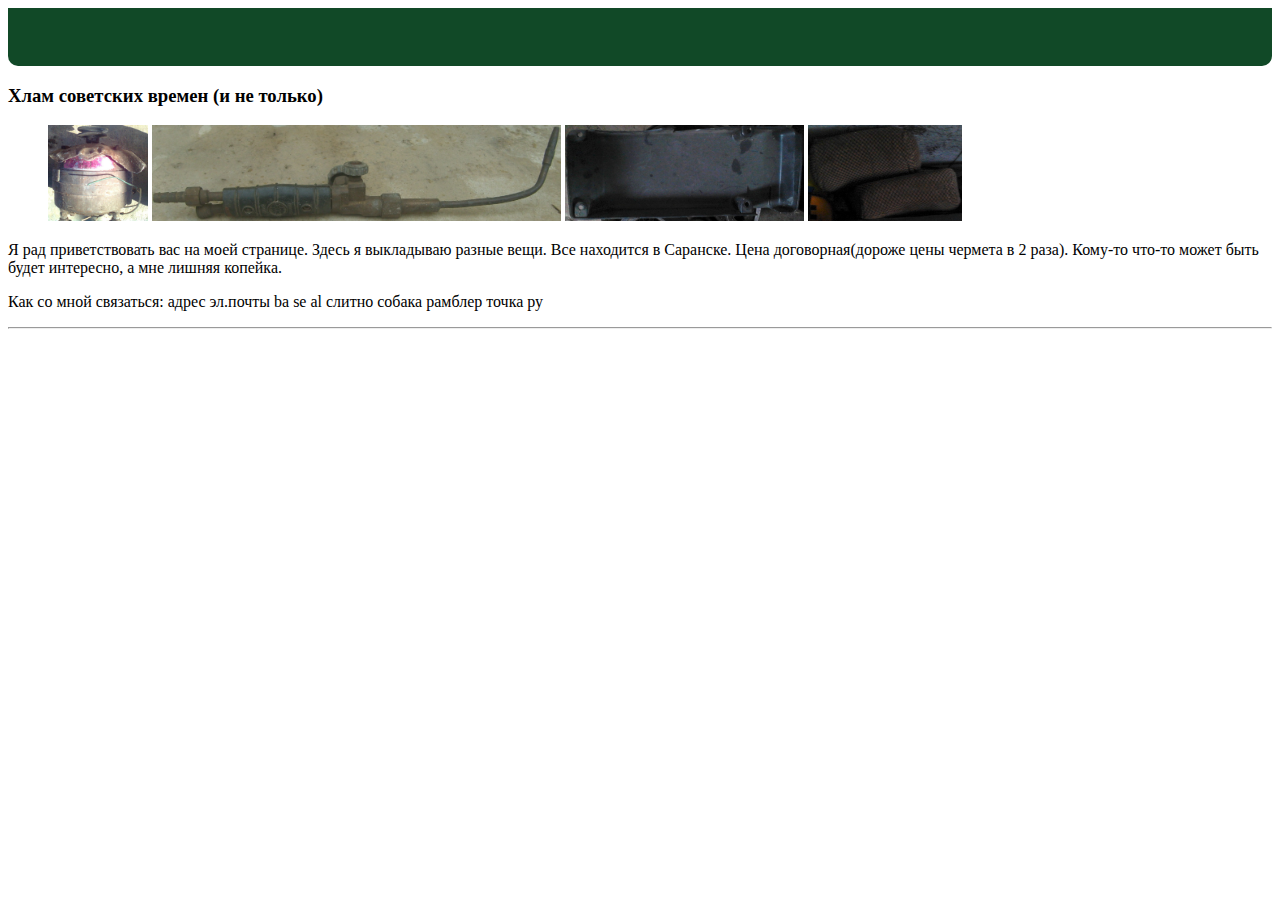
<file: index.html>
﻿<!doctype html>
<!--[if IE 9]><html class="lt-ie10" lang="en" > <![endif]-->
<html class="no-js" lang="ru" data-useragent="Mozilla/5.0 (compatible; MSIE 10.0; Windows NT 6.2; Trident/6.0)">
  <head>
    <meta charset="utf-8" />
    <meta name="viewport" content="width=device-width, initial-scale=1.0" />
    <title>Attempt at writing</title>
    <meta name="description" content="" />
    <meta name="author" content="Bazhenov Sergey :)" />
    <meta name="copyright" content="Someone (c) 2017" />
    <!--<link rel="stylesheet" href="css/foundation.min.css" />-->
	<link rel="stylesheet" href="css/custom.css" />
    <script src="js/vendor/modernizr.js"></script>
  </head>
  
  <body>
    <!-- Header and Nav -->
    <div id="top-header" class="row top-header">
    <nav class="large-12 columns">
      <ul class="inline-list right">
	    <!--<li><input type="text" value="Поиск" size="10"></li>-->
        
      </ul>
    </div>
  </div>
  
  <!-- End Header and Nav -->
  
  
  <div class="row">    
    
    <!-- Main Content Section -->
    <!-- This has been source ordered to come first in the markup (and on small devices) but to be to the right of the nav on larger screens -->
    
	<div class="large-10 push-2 columns">
	
    <div class="large-3 columns">
	  
    </div>
      
    <div class="large-9 columns">
      <h3 class="user-name">Хлам советских времен (и не только)</h3>
      	  
	  <figure>	       
        <img src="images/engine_wm.jpg" width="100" height="96" alt="Двигатель от стиральной машины">
		<img src="images/gorelka.JPG" width="409" height="96" alt="Горелка">
		<img src="images/kozhuh zf1.jpg" width="239" height="96" alt="Кожух заднего фонаря ВАЗ2105">		
		<img src="images/podgolovniki.jpg" width="154" height="96" alt="Подголовники ВАЗ2105">
		
		
    </figure>
	<p>Я рад приветствовать вас на моей странице. Здесь я выкладываю разные вещи. Все находится в Саранске. Цена договорная(дороже цены чермета в 2 раза). Кому-то что-то может быть будет интересно, а мне лишняя копейка.</p>
	<p>Как со мной связаться: адрес эл.почты ba se al слитно собака рамблер точка ру</p>
      <p></p>
    </div>
    </div>
    
    
    <!-- Nav Sidebar -->
    <!-- This is source ordered to be pulled to the left on larger screens -->
    <nav class="large-2 pull-10 columns">
	<ul class="side-nav user-nav">
        <!--<li><a href="#">Моя Страница</a></li>-->
        
      
        
    </div>
    
  </div>
    
  
  <!-- Footer -->
  
  <footer id="d_footer" class="row d_footer">
    <div class="large-12 columns">
      <hr />
      <div class="row">
        <div class="large-6 columns">
		  
        </div>
      </div>
    </div> 
  </footer>
    <script src="js/vendor/jquery.min.js"></script>
    <script src="js/foundation.min.js"></script>
    <script>
      $(document).foundation();

      var doc = document.documentElement;
      doc.setAttribute('data-useragent', navigator.userAgent);
    </script>
  </body>
</html>
</file>
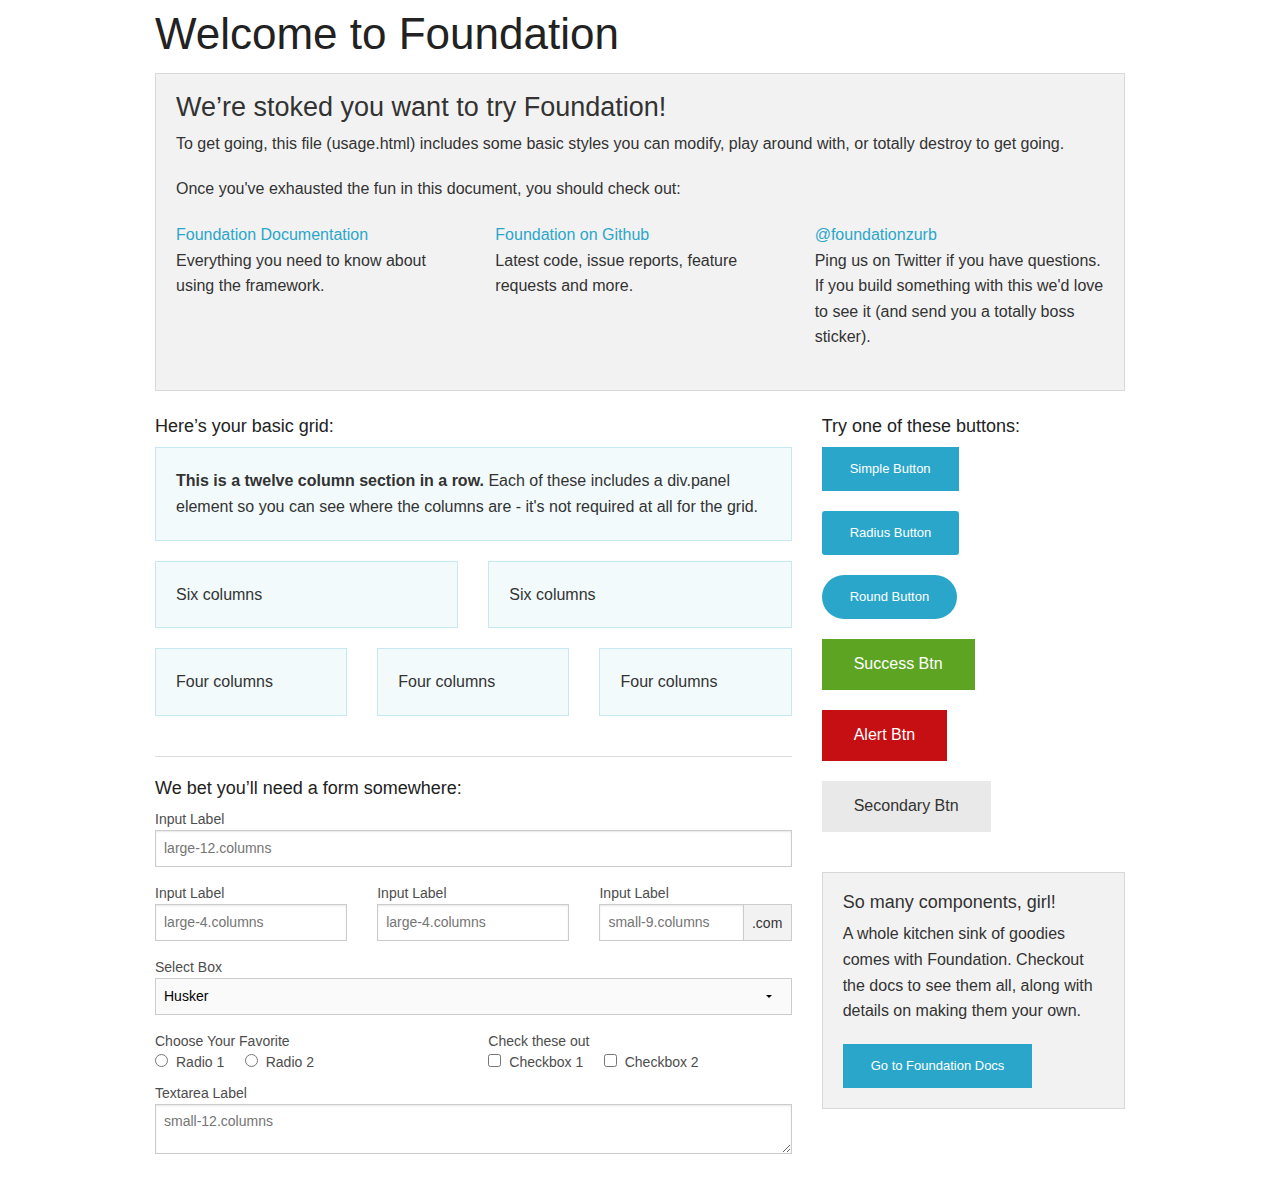
<file: usage.html>
<!doctype html>
<html class="no-js" lang="en">
  <head>
    <meta charset="utf-8" />
    <meta name="viewport" content="width=device-width, initial-scale=1.0" />
    <title>Foundation | Welcome</title>
    <link rel="stylesheet" href="css/foundation.css" />
    <script src="js/vendor/modernizr.js"></script>
  </head>
  <body>
    
    <div class="row">
      <div class="large-12 columns">
        <h1>Welcome to Foundation</h1>
      </div>
    </div>
    
    <div class="row">
      <div class="large-12 columns">
      	<div class="panel">
	        <h3>We&rsquo;re stoked you want to try Foundation! </h3>
	        <p>To get going, this file (usage.html) includes some basic styles you can modify, play around with, or totally destroy to get going.</p>
	        <p>Once you've exhausted the fun in this document, you should check out:</p>
	        <div class="row">
	        	<div class="large-4 medium-4 columns">
	    		<p><a href="http://foundation.zurb.com/docs">Foundation Documentation</a><br />Everything you need to know about using the framework.</p>
	    	</div>
	        	<div class="large-4 medium-4 columns">
	        		<p><a href="http://github.com/zurb/foundation">Foundation on Github</a><br />Latest code, issue reports, feature requests and more.</p>
	        	</div>
	        	<div class="large-4 medium-4 columns">
	        		<p><a href="http://twitter.com/foundationzurb">@foundationzurb</a><br />Ping us on Twitter if you have questions. If you build something with this we'd love to see it (and send you a totally boss sticker).</p>
	        	</div>        
					</div>
      	</div>
      </div>
    </div>

    <div class="row">
      <div class="large-8 medium-8 columns">
        <h5>Here&rsquo;s your basic grid:</h5>
        <!-- Grid Example -->

        <div class="row">
          <div class="large-12 columns">
            <div class="callout panel">
              <p><strong>This is a twelve column section in a row.</strong> Each of these includes a div.panel element so you can see where the columns are - it's not required at all for the grid.</p>
            </div>
          </div>
        </div>
        <div class="row">
          <div class="large-6 medium-6 columns">
            <div class="callout panel">
              <p>Six columns</p>
            </div>
          </div>
          <div class="large-6 medium-6 columns">
            <div class="callout panel">
              <p>Six columns</p>
            </div>
          </div>
        </div>
        <div class="row">
          <div class="large-4 medium-4 small-4 columns">
            <div class="callout panel">
              <p>Four columns</p>
            </div>
          </div>
          <div class="large-4 medium-4 small-4 columns">
            <div class="callout panel">
              <p>Four columns</p>
            </div>
          </div>
          <div class="large-4 medium-4 small-4 columns">
            <div class="callout panel">
              <p>Four columns</p>
            </div>
          </div>
        </div>
        
        <hr />
                
        <h5>We bet you&rsquo;ll need a form somewhere:</h5>
        <form>
				  <div class="row">
				    <div class="large-12 columns">
				      <label>Input Label</label>
				      <input type="text" placeholder="large-12.columns" />
				    </div>
				  </div>
				  <div class="row">
				    <div class="large-4 medium-4 columns">
				      <label>Input Label</label>
				      <input type="text" placeholder="large-4.columns" />
				    </div>
				    <div class="large-4 medium-4 columns">
				      <label>Input Label</label>
				      <input type="text" placeholder="large-4.columns" />
				    </div>
				    <div class="large-4 medium-4 columns">
				      <div class="row collapse">
				        <label>Input Label</label>
				        <div class="small-9 columns">
				          <input type="text" placeholder="small-9.columns" />
				        </div>
				        <div class="small-3 columns">
				          <span class="postfix">.com</span>
				        </div>
				      </div>
				    </div>
				  </div>
				  <div class="row">
				    <div class="large-12 columns">
				      <label>Select Box</label>
				      <select>
				        <option value="husker">Husker</option>
				        <option value="starbuck">Starbuck</option>
				        <option value="hotdog">Hot Dog</option>
				        <option value="apollo">Apollo</option>
				      </select>
				    </div>
				  </div>
				  <div class="row">
				    <div class="large-6 medium-6 columns">
				      <label>Choose Your Favorite</label>
				      <input type="radio" name="pokemon" value="Red" id="pokemonRed"><label for="pokemonRed">Radio 1</label>
				      <input type="radio" name="pokemon" value="Blue" id="pokemonBlue"><label for="pokemonBlue">Radio 2</label>
				    </div>
				    <div class="large-6 medium-6 columns">
				      <label>Check these out</label>
				      <input id="checkbox1" type="checkbox"><label for="checkbox1">Checkbox 1</label>
				      <input id="checkbox2" type="checkbox"><label for="checkbox2">Checkbox 2</label>
				    </div>
				  </div>
				  <div class="row">
				    <div class="large-12 columns">
				      <label>Textarea Label</label>
				      <textarea placeholder="small-12.columns"></textarea>
				    </div>
				  </div>
				</form>
      </div>     

      <div class="large-4 medium-4 columns">
			  <h5>Try one of these buttons:</h5>
			  <p><a href="#" class="small button">Simple Button</a><br/>
        <a href="#" class="small radius button">Radius Button</a><br/>
        <a href="#" class="small round button">Round Button</a><br/>            
        <a href="#" class="medium success button">Success Btn</a><br/>
        <a href="#" class="medium alert button">Alert Btn</a><br/>
        <a href="#" class="medium secondary button">Secondary Btn</a></p>           
				<div class="panel">
        	<h5>So many components, girl!</h5>
        	<p>A whole kitchen sink of goodies comes with Foundation. Checkout the docs to see them all, along with details on making them your own.</p>
        	<a href="http://foundation.zurb.com/docs/" class="small button">Go to Foundation Docs</a>          
        </div>
      </div>
    </div>
    
    <script src="js/vendor/jquery.js"></script>
    <script src="js/foundation.min.js"></script>
    <script>
      $(document).foundation();
    </script>
  </body>
</html>
</file>
<file: css/custom.css>
.user-name {
	color: #000000;
}

.user-nav a {
	padding: 3px;
	color: #000000
}

.user-nav a:hover {
	background-color: #36638E;
}

.module_header {
  display: block;
  background: #ffffff;
}

.module_header .header_top {
  background: #DEE5EB;
  overflow: hidden;
  padding: 4px 8px;
  font-weight: bold;
  outline: none;
  color: #FFFFFF;
}

.top-header {
  height: 50px;
  background: #114927;
  overflow: hidden;
  padding: 4px 8px;
  font-weight: bold;
  font-family: 'Arial'
  outline: none;  
  color: #ffffff;
  border-bottom-left-radius: 10px;
  border-bottom-right-radius: 10px;
}

.top-header  a {
  color: #ffffff;
  font-family: 'Arial'
}

.left_side {
color: #36638E
}

.left_side a {
color: #36638E
}

.d_footer {
color: #36638E;
text-align: center;
}

.d_footer a {
color: #36638E;
text-align: center;
}

#top-header {
}

.large-2 {
color: #000000
}
.large-3 {
color: #5577BF
}

.user-nav {
color: #5577BF
}

.side-nav li a:not(.button) {
    display: block;
    color: #000000;
}

a {
    color: #000000;
    text-decoration: none;
    line-height: inherit;
}
</file>
